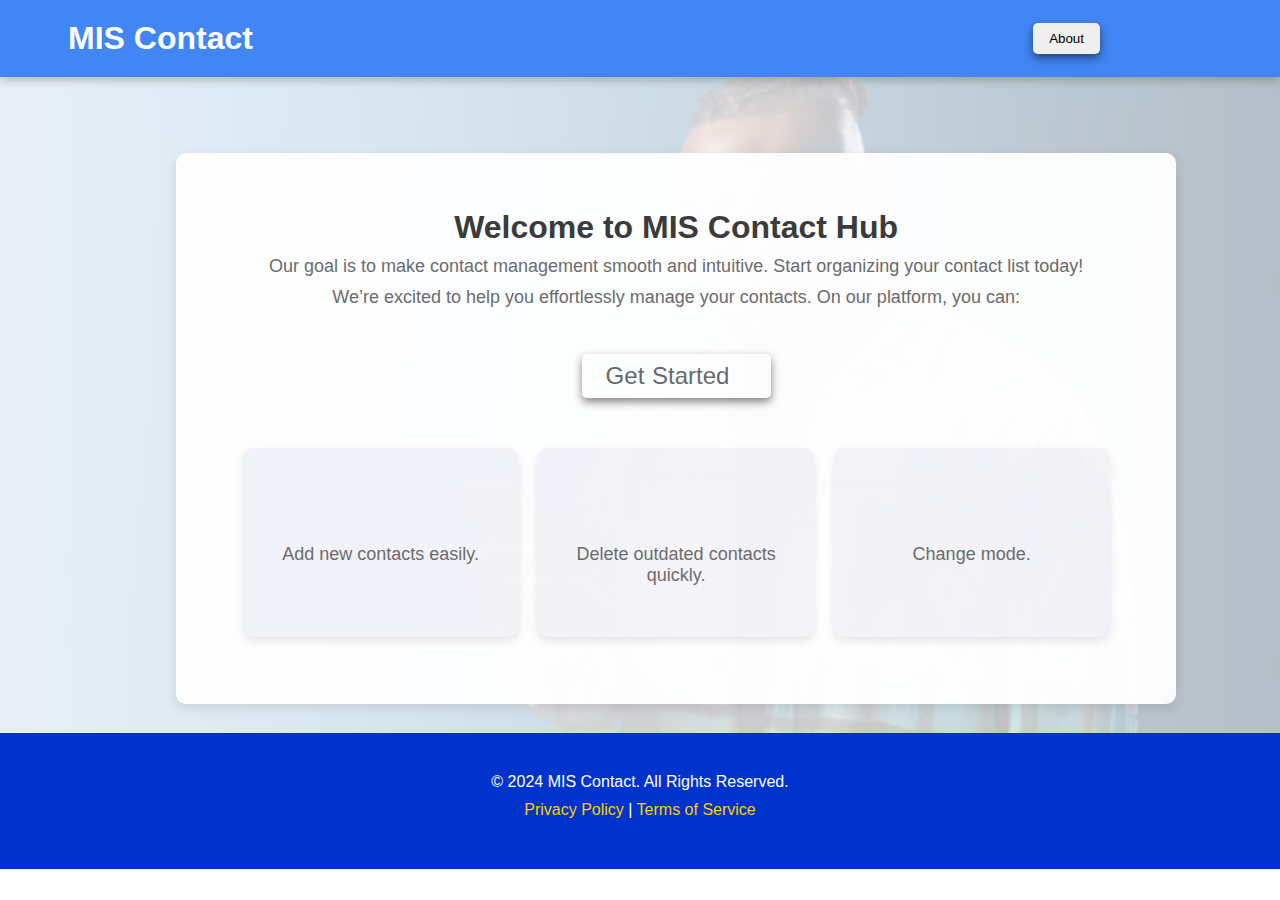
<file: index.html>
<!DOCTYPE html>
<html lang="en">
  <head>
    <meta charset="UTF-8" />
    <meta name="viewport" content="width=device-width, initial-scale=1.0" />
    <title>MIS Contact</title>
    <link rel="stylesheet" href="landpage.css" />
  </head>
  <body>
    <div class="navigation">
      <div class="badge">
        <h1>MIS Contact</h1>
      </div>
      <div class="nav">
        <button id="about">About</button>
      </div>
    </div>
    <div class="container">
      <!--Header and others-->
      <center>
        <header>
          <h1 class="welcome-text">Welcome to MIS Contact Hub</h1>

          <p>
            Our goal is to make contact management smooth and intuitive. Start
            organizing your contact list today!
          </p>

          <p>
            We’re excited to help you effortlessly manage your contacts. On our
            platform, you can:
          </p>
          <br />
          <br />
          <button type="button" class="start">Get Started</button>
          <br />
          <div class="column">
            <div class="column_1">
              <p>Add new contacts easily.</p>
            </div>
            <div class="column_2">
              <p>Delete outdated contacts quickly.</p>
            </div>
            <div class="column_3">
              <p>Change mode.</p>
            </div>
          </div>
        </header>
      </center>
      <footer class="foot">
        <p>© 2024 MIS Contact. All Rights Reserved.</p>
        <p>
          <a href="policy.html">Privacy Policy</a> |
          <a href="terms.html">Terms of Service</a>
        </p>
      </footer>
    </div>
    <script>
      const about = document.getElementById("about");
      const getStart = document.querySelector(".start");

      about.addEventListener("click", () => {
        setTimeout(() => {
          window.location.href = "about.html";
        }, 2000);
      });

      getStart.addEventListener("click", () => {
        setTimeout(() => {
          window.location.href = "gr.html";
        }, 2000);
      });
    </script>
  </body>
</html>
</file>
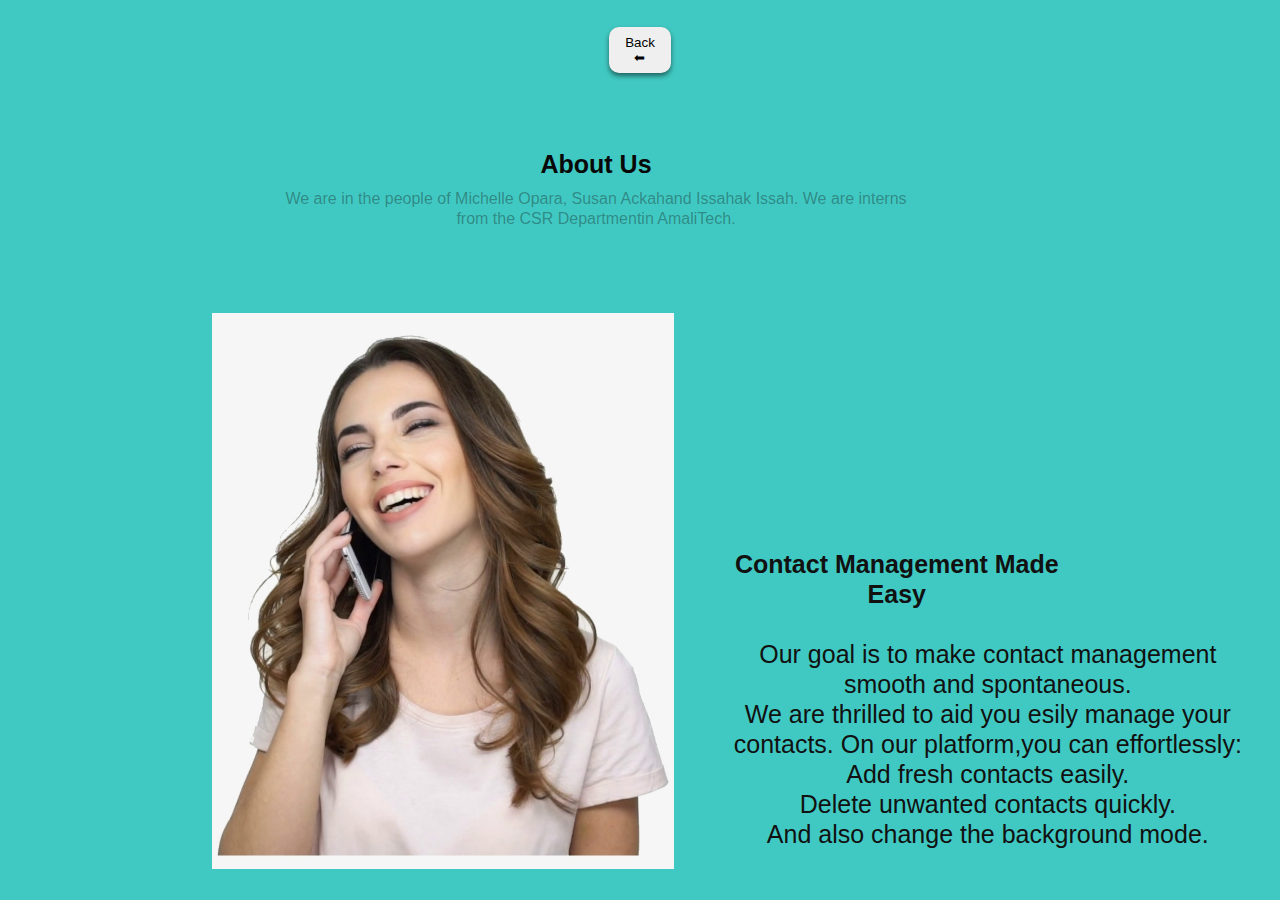
<file: about.html>
<!DOCTYPE html>
<html lang="en">
<head>
    <meta charset="UTF-8">
    <meta name="viewport" content="width=device-width, initial-scale=1.0">
    <title>About</title>
    <link rel="stylesheet" href="about.css">
    <style>
        #back{
            margin-top: 4em;
    </style>
</head>
<body>
    <button id="back" type="button">
      Back <br />
      ⬅
    </button>
  <div class="heading">
<h1>About Us</h1>
<p> We are in the people of Michelle Opara, Susan Ackahand Issahak Issah. We are interns <br>from the CSR Departmentin AmaliTech.</p>
  </div>
  <div class="container">
    <section class="about">
      <div class="about-image">
        <img src="Phone call.png" alt="A person making a phone call">
      </div>
      <div class="about-content">
        <h2>Contact Management Made Easy</h2>
        <p>Our goal is to make contact management smooth and spontaneous.<br>We are thrilled to aid you esily manage your contacts. On our platform,you can effortlessly:<br> Add fresh contacts easily.<br> Delete unwanted contacts quickly.<br>And also change the background mode.</p>
      </div>
    </section>
  </div>       
     <script>
      const getBack = document.getElementById("back");
      getBack.addEventListener("click", () => {
        setTimeout(() => {
          window.location.href = "index.html";
        }, 2000);
      });
    </script>
</body>  
</html>
</file>
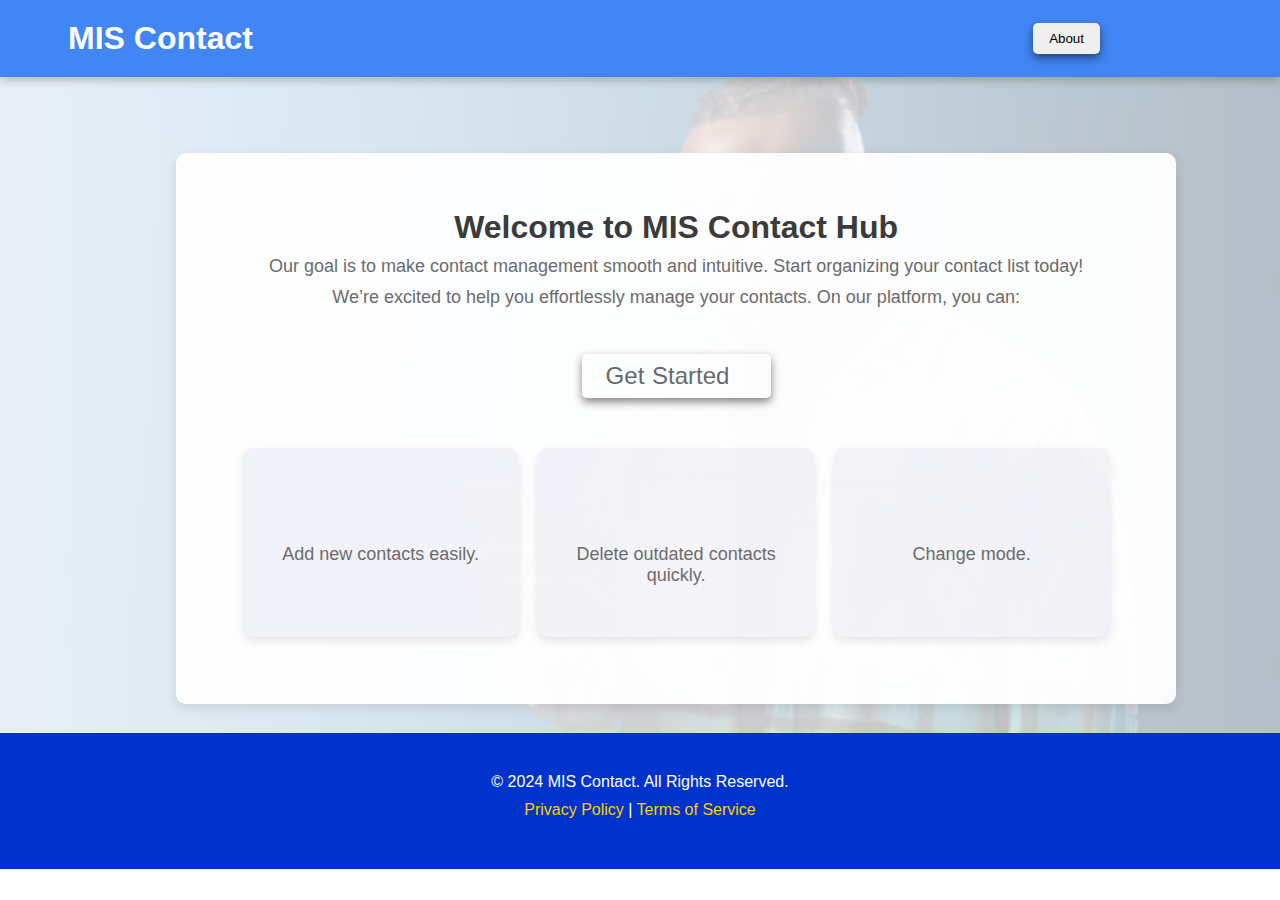
<file: landpage.html>
<!DOCTYPE html>
<html lang="en">
  <head>
    <meta charset="UTF-8" />
    <meta name="viewport" content="width=device-width, initial-scale=1.0" />
    <title>MIS Contact</title>
    <link rel="stylesheet" href="landpage.css" />
  </head>
  <body>
    <div class="navigation">
      <div class="badge">
        <h1>MIS Contact</h1>
      </div>
      <div class="nav">
        <button id="about">About</button>
      </div>
    </div>
    <div class="container">
      <!--Header and others-->
      <center>
        <header>
          <h1 class="welcome-text">Welcome to MIS Contact Hub</h1>

          <p>
            Our goal is to make contact management smooth and intuitive. Start
            organizing your contact list today!
          </p>

          <p>
            We’re excited to help you effortlessly manage your contacts. On our
            platform, you can:
          </p>
          <br />
          <br />
          <button type="button" class="start">Get Started</button>
          <br />
          <div class="column">
            <div class="column_1">
              <p>Add new contacts easily.</p>
            </div>
            <div class="column_2">
              <p>Delete outdated contacts quickly.</p>
            </div>
            <div class="column_3">
              <p>Change mode.</p>
            </div>
          </div>
        </header>
      </center>
      <footer class="foot">
        <p>© 2024 MIS Contact. All Rights Reserved.</p>
        <p>
          <a href="policy.html">Privacy Policy</a> |
          <a href="terms.html">Terms of Service</a>
        </p>
      </footer>
    </div>
    <script>
      const about = document.getElementById("about");
      const getStart = document.querySelector(".start");

      about.addEventListener("click", () => {
        setTimeout(() => {
          window.location.href = "cee.html";
        }, 2000);
      });

      getStart.addEventListener("click", () => {
        setTimeout(() => {
          window.location.href = "gr.html";
        }, 2000);
      });
    </script>
  </body>
</html>
</file>
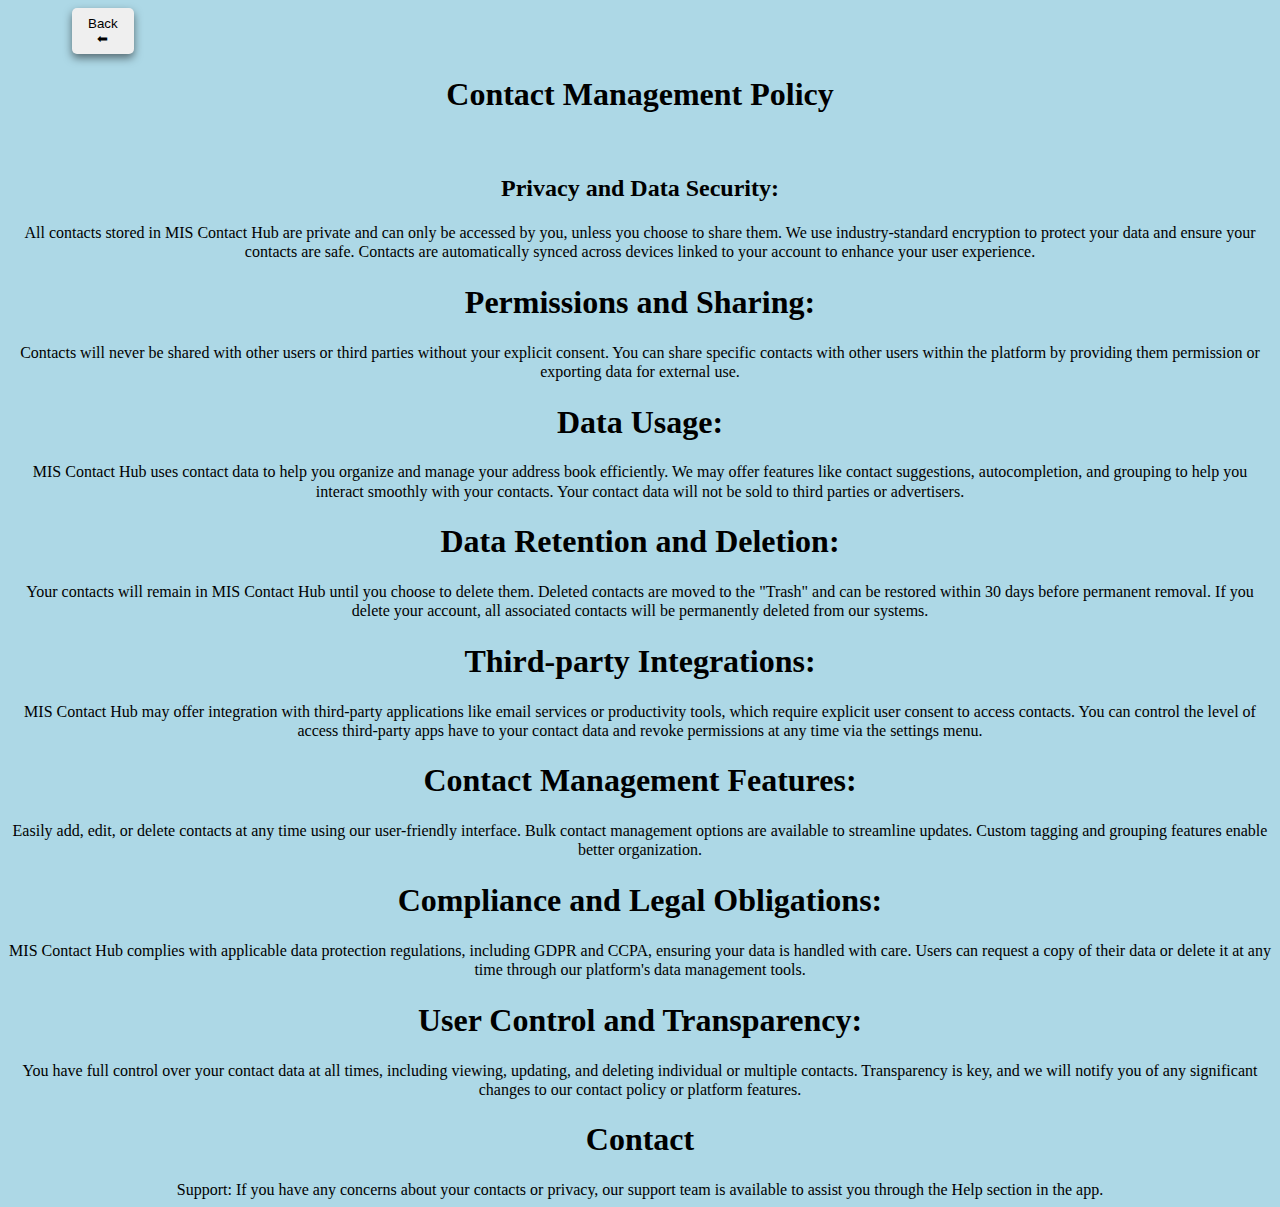
<file: policy.html>
<!DOCTYPE html>
<html lang="en">
  <head>
    <meta charset="UTF-8" />
    <meta name="viewport" content="width=device-width, initial-scale=1.0" />
    <title>Contact Management Policy</title>
    <style>
    body{
    background-color: lightblue;
    background-position: 20px;
    background-size: contain;
    background-repeat: no-repeat;
    line-height: 1.2;
}
    button#back {
    border: none;
    border-radius: 5px;
    padding: 0.5rem 1rem;
    cursor: pointer;
    box-shadow: 0 4px 8px rgba(0, 0, 0, 0.5);
    transition: transform 0.2s ease, background-color 0.3s ease;
    margin: 0 4rem;
}
      
#back:hover {
  background-color: #d2dff5;
  color: #1a73e8;
  transform: translateY(-5px);
}
    </style>
  </head>
  <body>
    <button id="back" type="button">
      Back <br />
      ⬅
    </button>
    <center>
      <h1>Contact Management Policy</h1>
    </center>
    <br />
    <center>
      <h2>Privacy and Data Security:</h2>
      All contacts stored in MIS Contact Hub are private and can only be
      accessed by you, unless you choose to share them. We use industry-standard
      encryption to protect your data and ensure your contacts are safe.
      Contacts are automatically synced across devices linked to your account to
      enhance your user experience.
      <h1>Permissions and Sharing:</h1>
      Contacts will never be shared with other users or third parties without
      your explicit consent. You can share specific contacts with other users
      within the platform by providing them permission or exporting data for
      external use.
      <h1>Data Usage:</h1>
      MIS Contact Hub uses contact data to help you organize and manage your
      address book efficiently. We may offer features like contact suggestions,
      autocompletion, and grouping to help you interact smoothly with your
      contacts. Your contact data will not be sold to third parties or
      advertisers.
      <h1>Data Retention and Deletion:</h1>
      Your contacts will remain in MIS Contact Hub until you choose to delete
      them. Deleted contacts are moved to the "Trash" and can be restored within
      30 days before permanent removal. If you delete your account, all
      associated contacts will be permanently deleted from our systems.
      <h1>Third-party Integrations:</h1>
      MIS Contact Hub may offer integration with third-party applications like
      email services or productivity tools, which require explicit user consent
      to access contacts. You can control the level of access third-party apps
      have to your contact data and revoke permissions at any time via the
      settings menu.
      <h1>Contact Management Features:</h1>
      Easily add, edit, or delete contacts at any time using our user-friendly
      interface. Bulk contact management options are available to streamline
      updates. Custom tagging and grouping features enable better organization.
      <h1>Compliance and Legal Obligations:</h1>
      MIS Contact Hub complies with applicable data protection regulations,
      including GDPR and CCPA, ensuring your data is handled with care. Users
      can request a copy of their data or delete it at any time through our
      platform's data management tools.
      <h1>User Control and Transparency:</h1>
      You have full control over your contact data at all times, including
      viewing, updating, and deleting individual or multiple contacts.
      Transparency is key, and we will notify you of any significant changes to
      our contact policy or platform features.
      <h1>Contact</h1>
      Support: If you have any concerns about your contacts or privacy, our
      support team is available to assist you through the Help section in the
      app.
    </center>
    <script>
      const getBack = document.getElementById("back");
      getBack.addEventListener("click", () => {
        setTimeout(() => {
          window.location.href = "index.html";
        }, 2000);
      });
    </script>
  </body>
</html>
</file>
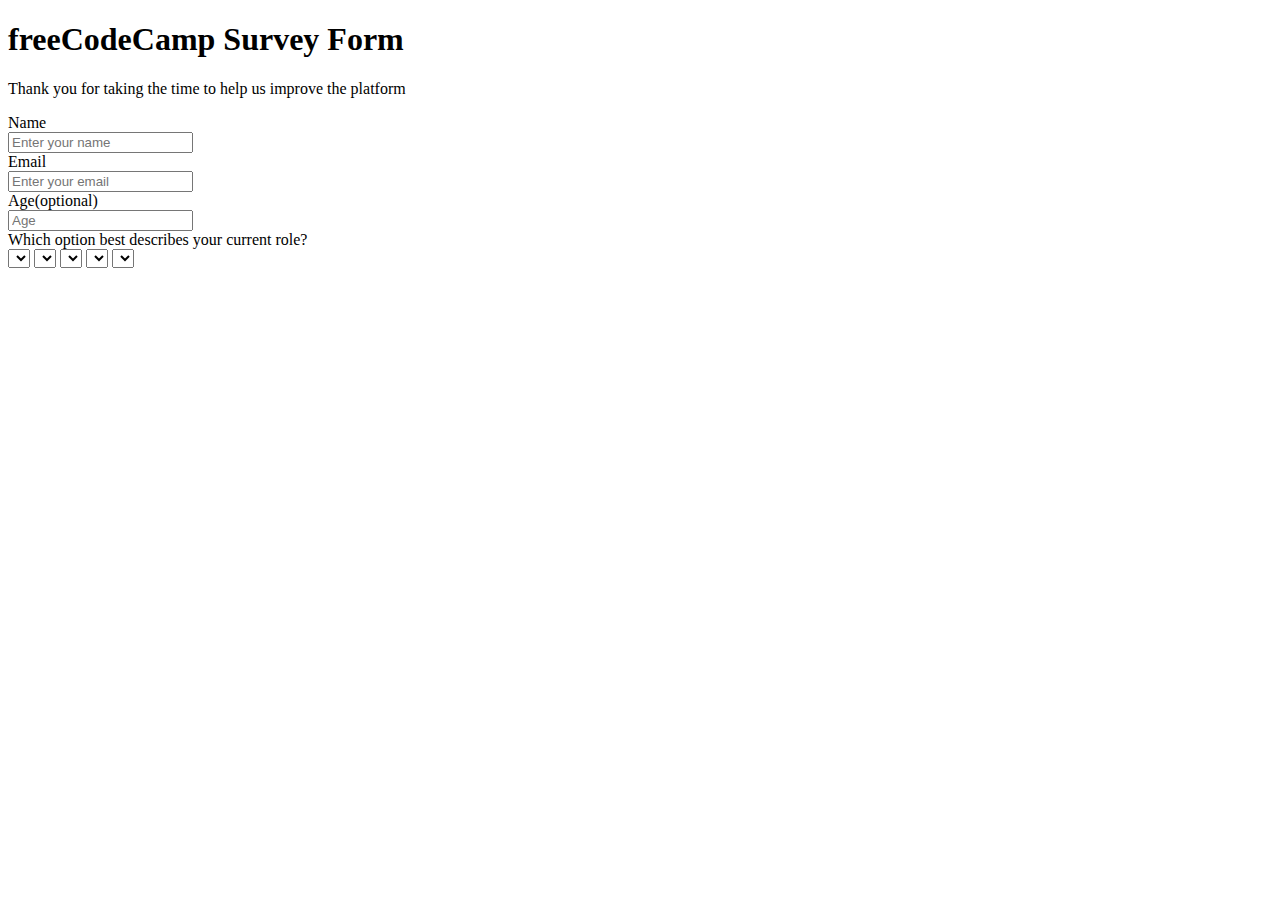
<file: proj.html>
<!DOCTYPE html>
<html lang="en">
<head>
  <meta charset="UTF-8">
  <meta name="viewport" content="width=device-width, initial-scale=1.0">
  <title>Document</title>
</head>
<body>
  <h1 id="title">freeCodeCamp Survey Form</h1>
<p id="description">Thank you for taking the time to help us improve the platform
</p>
<form id="survey-form">
  <label for="name">Name</br>
    <input id="name" type="text"  placeholder="Enter your name" required>
    </label>
    <br>
    <label for="email">Email <br>
  <input id="email" type="email" placeholder="Enter your email" required>
  </label>
<br>
  <label for="age">Age(optional)<br>
  <input id="number" type="number"placeholder="Age"  >
  </label>
  <br>
  
  <label for="describes">Which option best describes your current role?<br>
  <select name="description" id="describes" placeholder="select current role"></select>
  <select name="description" id="describes">Student</select>
  <select name="description" id="describes">Full Time Job</select>
  <select name="description" id="describes">Full Time Learner</select>
  <select name="description" id="describes">Prefer NoT To S ay</select>
</form>
  
</body>
</html>
</file>
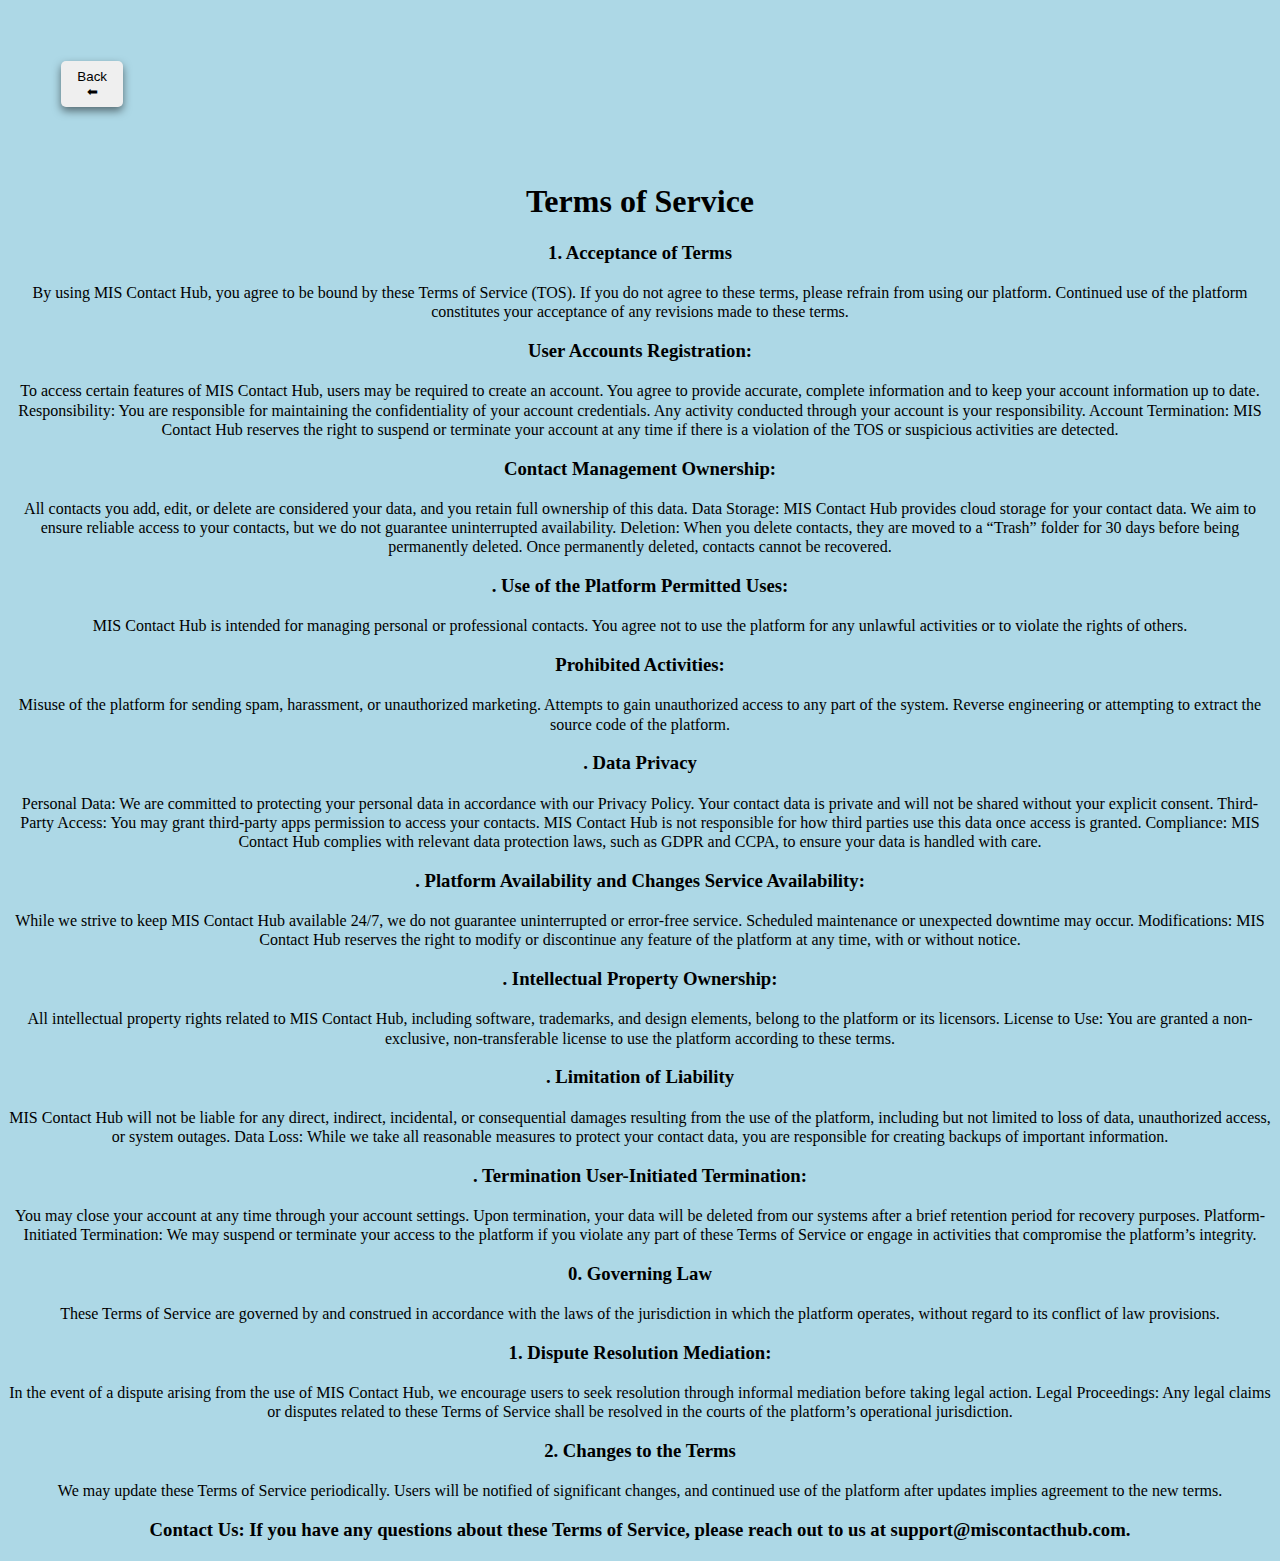
<file: terms.html>
<!DOCTYPE html>
<html lang="en">
  <head>
    <meta charset="UTF-8" />
    <meta name="viewport" content="width=device-width, initial-scale=1.0" />
    <title>Document</title>
    <style>
    body{
    background-color: lightblue;
    background-position: 20px;
    background-size: contain;
    background-repeat: no-repeat;
    line-height: 1.2;
}
    button#back {
    border: none;
    border-radius: 5px;
    padding: 0.5rem 1rem;
    cursor: pointer;
    box-shadow: 0 4px 8px rgba(0, 0, 0, 0.5);
    transition: transform 0.2s ease, background-color 0.3s ease;
    margin: 4em;
}
      
#back:hover {
  background-color: #d2dff5;
  color: #1a73e8;
  transform: translateY(-5px);
}
    </style>
  </head>
  <body>
    <button id="back" type="button">
      Back <br />
      ⬅
    </button>
    <center>
      <h1>Terms of Service</h1>
    </center>
    <center>
      <h3>1. Acceptance of Terms</h3>
      By using MIS Contact Hub, you agree to be bound by these Terms of Service
      (TOS). If you do not agree to these terms, please refrain from using our
      platform. Continued use of the platform constitutes your acceptance of any
      revisions made to these terms.
      <h3>User Accounts Registration:</h3>
      To access certain features of MIS Contact Hub, users may be required to
      create an account. You agree to provide accurate, complete information and
      to keep your account information up to date. Responsibility: You are
      responsible for maintaining the confidentiality of your account
      credentials. Any activity conducted through your account is your
      responsibility. Account Termination: MIS Contact Hub reserves the right to
      suspend or terminate your account at any time if there is a violation of
      the TOS or suspicious activities are detected.
      <h3>Contact Management Ownership:</h3>
      All contacts you add, edit, or delete are considered your data, and you
      retain full ownership of this data. Data Storage: MIS Contact Hub provides
      cloud storage for your contact data. We aim to ensure reliable access to
      your contacts, but we do not guarantee uninterrupted availability.
      Deletion: When you delete contacts, they are moved to a “Trash” folder for
      30 days before being permanently deleted. Once permanently deleted,
      contacts cannot be recovered.
      <h3>. Use of the Platform Permitted Uses:</h3>
      MIS Contact Hub is intended for managing personal or professional
      contacts. You agree not to use the platform for any unlawful activities or
      to violate the rights of others.
      <h3>Prohibited Activities:</h3>
      Misuse of the platform for sending spam, harassment, or unauthorized
      marketing. Attempts to gain unauthorized access to any part of the system.
      Reverse engineering or attempting to extract the source code of the
      platform.
      <h3>. Data Privacy</h3>
      Personal Data: We are committed to protecting your personal data in
      accordance with our Privacy Policy. Your contact data is private and will
      not be shared without your explicit consent. Third-Party Access: You may
      grant third-party apps permission to access your contacts. MIS Contact Hub
      is not responsible for how third parties use this data once access is
      granted. Compliance: MIS Contact Hub complies with relevant data
      protection laws, such as GDPR and CCPA, to ensure your data is handled
      with care.
      <h3>. Platform Availability and Changes Service Availability:</h3>
      While we strive to keep MIS Contact Hub available 24/7, we do not
      guarantee uninterrupted or error-free service. Scheduled maintenance or
      unexpected downtime may occur. Modifications: MIS Contact Hub reserves the
      right to modify or discontinue any feature of the platform at any time,
      with or without notice.
      <h3>. Intellectual Property Ownership:</h3>
      All intellectual property rights related to MIS Contact Hub, including
      software, trademarks, and design elements, belong to the platform or its
      licensors. License to Use: You are granted a non-exclusive,
      non-transferable license to use the platform according to these terms.
      <h3>. Limitation of Liability</h3>
      MIS Contact Hub will not be liable for any direct, indirect, incidental,
      or consequential damages resulting from the use of the platform, including
      but not limited to loss of data, unauthorized access, or system outages.
      Data Loss: While we take all reasonable measures to protect your contact
      data, you are responsible for creating backups of important information.
      <h3>. Termination User-Initiated Termination:</h3>
      You may close your account at any time through your account settings. Upon
      termination, your data will be deleted from our systems after a brief
      retention period for recovery purposes. Platform-Initiated Termination: We
      may suspend or terminate your access to the platform if you violate any
      part of these Terms of Service or engage in activities that compromise the
      platform’s integrity.
      <h3>0. Governing Law</h3>
      These Terms of Service are governed by and construed in accordance with
      the laws of the jurisdiction in which the platform operates, without
      regard to its conflict of law provisions.
      <h3>1. Dispute Resolution Mediation:</h3>
      In the event of a dispute arising from the use of MIS Contact Hub, we
      encourage users to seek resolution through informal mediation before
      taking legal action. Legal Proceedings: Any legal claims or disputes
      related to these Terms of Service shall be resolved in the courts of the
      platform’s operational jurisdiction.
      <h3>2. Changes to the Terms</h3>
      We may update these Terms of Service periodically. Users will be notified
      of significant changes, and continued use of the platform after updates
      implies agreement to the new terms.
      <h3>
        Contact Us: If you have any questions about these Terms of Service,
        please reach out to us at support@miscontacthub.com.
      </h3>
    </center>
    <script>
      const getBack = document.getElementById("back");
      getBack.addEventListener("click", () => {
        setTimeout(() => {
          window.location.href = "index.html";
        }, 2000);
      });
    </script>
  </body>
</html>
</file>
<file: landpage.css>
/* Universal Styles */
* {
  margin: 0;
  padding: 0;
  box-sizing: border-box;
  font-family: "Arial", sans-serif;
}

body {
  background: linear-gradient(
      to right,
      rgba(244, 244, 249, 0.95),
      rgba(255, 255, 255, 0.7)
    ),
    url("istockphoto-1360924962-612x612.jpg");
  background-position: right center;
  background-size: cover;
  background-repeat: no-repeat;
  color: #333;
  overflow: hidden;
  transition: 2s ease-in-out;
}

/* Container Styling */
.container {
  display: flex;
  height: 100%;
  overflow: hidden;
  flex-direction: column;
  align-items: center;
  justify-content: center;
  padding: 0 20px;
  background-color: rgba(
    255,
    255,
    255,
    0
  ); /* Added slight opacity to enhance text readability */
}

/* Navigation Styling */
.navigation {
  width: 100%;
  position: relative;
  margin-top: 0.2px;
  padding: 20px;
  background-color: #4285f4;
  display: flex;
  justify-content: space-between;
  align-items: center;
  box-shadow: 0 4px 8px rgba(0, 0, 0, 0.2);
}
.badge {
  margin-left: 3em;
}
.badge h1 {
  color: #fff;
}

.nav {
  margin-right: 10em;
}
.nav a {
  text-decoration: none;
  color: #fff;
  font-size: 18px;
  margin-right: 15px;
  transition: color 0.3s ease;
}

.nav a:hover {
  color: #1a73e8;
}

/* Main Header Styling */
header {
  text-align: center;
  padding: 50px 20px;
  margin: 2cm;
  padding: 1.5cm;
  background-color: #fff;
  border-radius: 10px;
  box-shadow: 0 4px 12px rgba(0, 0, 0, 0.1);
  max-width: 1000px;
  width: 100%;
  opacity: 0.95; /* Slight transparency for effect */
}

.welcome-text {
  font-size: 32px;
  color: #333;
  font-weight: bold;
}
.start {
  border: none;
  width: 5cm;
  text-align: left;
  word-spacing: 1px;
  font-size: 1.5em;
  color: #5f6368;
  background-color: #ffffffa6;
  border-radius: 5px;
  padding: 0.5rem 1em;
  cursor: pointer;
  box-shadow: 0 4px 8px rgba(0, 0, 0, 0.5);
  transition: transform 0.2s ease, background-color 0.3s ease;
}

.start:hover {
  background-color: #2241eb;
  color: #f4f4f9;
}

header p {
  font-size: 18px;
  color: #666;
  margin: 10px 0;
}
button#about {
  border: none;
  border-radius: 5px;
  padding: 0.5rem 1rem;
  cursor: pointer;
  box-shadow: 0 4px 8px rgba(0, 0, 0, 0.5);
  transition: transform 0.2s ease, background-color 0.3s ease;
}
/* Columns Section Styling */
.column {
  display: flex;
  justify-content: space-around;
  align-items: center;
  margin-top: 40px;
}

.column_1,
.column_2,
.column_3 {
  flex: 1;
  padding: 20px;
  margin: 10px;
  height: 5cm;
  background-color: #f4f4f9;
  border-radius: 10px;
  box-shadow: 0 4px 8px rgba(0, 0, 0, 0.1);
  transition: transform 0.2s ease, background-color 0.3s ease;
}
.column_1 > p,
.column_2 > p,
.column_3 > p {
  text-align: center;
  margin-top: 2cm;
}
.column_1:hover,
.column_2:hover,
.column_3:hover {
  background-color: #d2dff5;
  color: #1a73e8;
  transform: translateY(-5px);
}

#about:hover {
  background-color: #d2dff5;
  color: #1a73e8;
  transform: translateY(-5px);
}

/* Responsive Design */
@media (max-width: 768px) {
  .column {
    flex-direction: column;
  }

  .column_1,
  .column_2,
  .column_3 {
    margin-bottom: 20px;
  }

  .welcome-text {
    font-size: 28px;
  }

  header p {
    font-size: 16px;
  }
}

/* Footer Styling */
footer {
  position: absolute;
  left: 0;
  width: 100%;
  background-color: #0033cc;
  padding: 40px 0;
  text-align: center;
  color: white;
  margin-top: 19.7cm;
}

footer p {
  margin-bottom: 10px;
}

footer a {
  color: #ffcc00;
  text-decoration: none;
}

footer a:hover {
  text-decoration: underline;
}
</file>
<file: about.css>
*{
    margin: 0px;
    padding: 0px;
    box-sizing: border-box;
    font-family: 'Roboto',sans-serif;
}
body{
    background-color: #40c9c2;
    background-position: 20px;
    background-size: contain;
    background-repeat: no-repeat;
    line-height: 1.2;
    justify-content: center;
    text-align: center;
}
button#back {
    border: none;
    border-radius: 10px;
    padding: 0.5rem 1rem;
    cursor: pointer;
    box-shadow: 0 3px 5px rgba(0, 0, 0, 0.5);
    transition: transform 0.2s ease, background-color 0.3s ease lightblue;
    margin: 2em;
}
      
#back:hover {
  background-color: #d2dff5;
  color: #1a73e8;
  transform: translateY(-5px);
}  
.heading{
    width: 90%;
    display: flex;
    justify-content: center;
    align-items: center;
    text-align: center;
    flex-direction: column;
    margin: 20px;
    margin-top: 50px;
}
.heading h1{
    font-size: 25px;
    color: #080808;
    margin-bottom: 10px;
    position: relativee
}
.heading p{
    font-size: 16px;
    color: hsla(0, 0%, 8%, 0.363);
    margin-bottom: 25px; 
}
.container{
    width: 70%;
    margin: 0 auto;
    padding: 10px 20px;
}
.about{
    display: flex;
    justify-content: space-between;
    align-items: center;
    flex-wrap: wrap;
}
.about-image{
    flex: 1.5;
    margin: right 45px; 
    overflow: hidden;
}
.about-image img{
    width: 90%;
    height: 45%;
    display: flex;
    transition: 0.1s ease;
    margin-top: 30px;
}
.about-image:hover img{
    transform: scale(1.1);
}
.about-content{
    flex: 1;
}
.about-content h2{
    font-size: 25px;
    margin-top: 6px;
    color: #111111;
}
.about-content p{
    font-size: 25px;
    color: #111111;
    margin-right: 30px;
    margin-bottom: 20px;
    margin-top:30px ;
    position: absolute;
}
@media screen and (max-width:760px){
    .heading{
        padding: 0px 20px;
    }
    .heading h1{
        font-size: 25px;
    }
    .heading p{
        font-size: 25px;
        margin-right: 0px;
    }
    .container{
        padding: 0px;
    }
    .about{
        padding: 20px;
        flex-direction: column;
    }
    .about-image{
        margin-right: 50px;
        margin-bottom: 0px;
    }
    .about-content p{
        padding: 0px;
        font-size: 25px;
    } 
    
}
</file>
